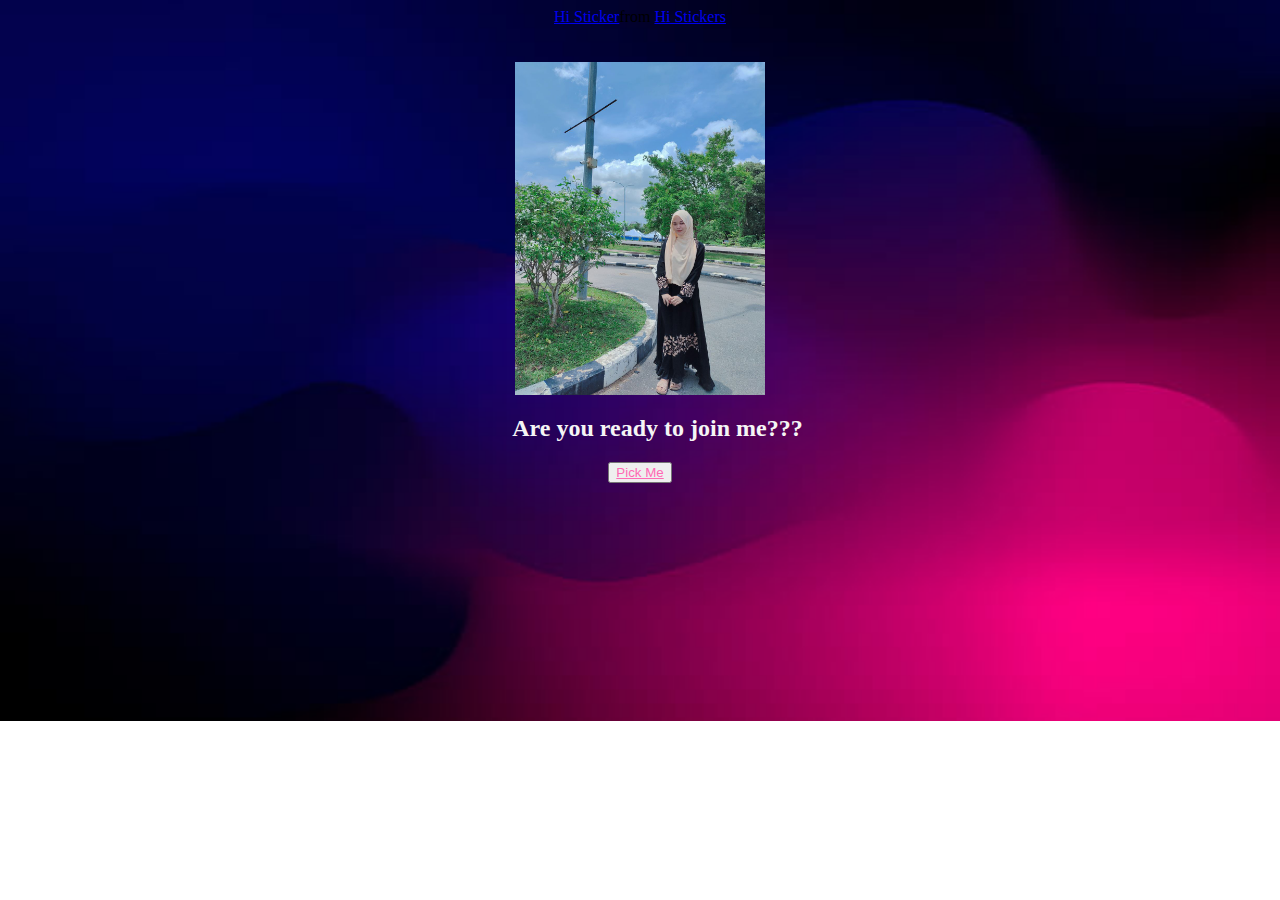
<file: index.html>
<!DOCTYPE html>
<html>
<head>

	<title>Welcome</title>
	<link rel="stylesheet" href="css/style .css">

</head>
<body>
	<div align="center">
	<div class="tenor-gif-embed" data-postid="18566082" data-share-method="host" data-aspect-ratio="1.06667" data-width="15%"><a href="https://tenor.com/view/hi-gif-18566082">Hi Sticker</a>from <a href="https://tenor.com/search/hi-stickers">Hi Stickers</a></div> <script type="text/javascript" async src="https://tenor.com/embed.js"></script>
	<div align="center">
	<br>
	<br>
	<img src="image/home page 2.jpg" length="250px" width="250px" align="center">
	<h2 style="color:whitesmoke;"> Are you ready to join me??? </h2>

<button><a href="cover.html"> Pick Me</a> </button>

</body>

</html>
</file>
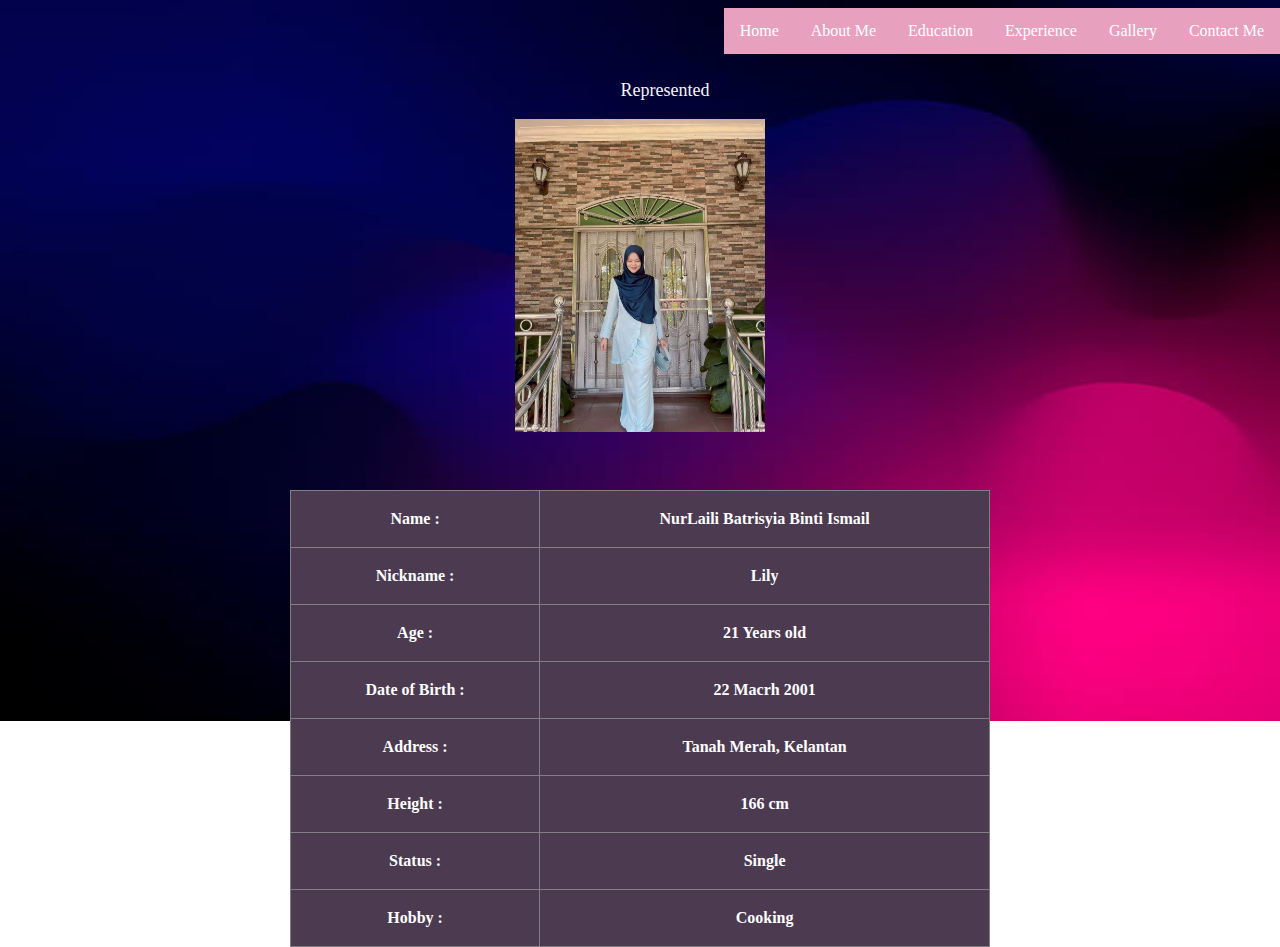
<file: biodata.html>
<!DOCTYPE html>
<html>
<head>
	<title>About Me</title>
	<link rel="stylesheet" href="css/style .css">

</head>
<body>


<div class="menu">
	<ul>

	<li><a href="cover.html">Home</a></li>
	<li><a href="biodata.html">About Me</a></li>
	<li><a href="education.html">Education</a></li>
	<li><a href="experience.html">Experience</a></li>
	<li><a href="galery.html">Gallery</a></li>
	<li><a href="contact.html">Contact Me</a></li>	

	</ul>
<br><br><br>

<p align="center" style="color:whitesmoke;">Represented</p>

<div align="center">
<img src="image/biodata 1.jpg" length="250px" width="250px">	


<div align="center">
<table border="1px">

	<br><br><br>
	
	<tr>
		<th>Name :</th>
		<th>NurLaili Batrisyia Binti Ismail</th>
	</tr>
	<tr>
		<th>Nickname :</th>
		<th>Lily</th>
	</tr>
	<tr>
		<th>Age :</th>
		<th>21 Years old</th>
	</tr>
	<tr>
		<th>Date of Birth :</th>
		<th>22 Macrh 2001</th>
	</tr>
	<tr>
		<th>Address :</th>
		<th>Tanah Merah, Kelantan</th>
	</tr>
	<tr>
		<th>Height :</th>
		<th>166 cm</th>
	</tr>
	<tr>
		<th>Status :</th>
		<th>Single</th>
	</tr>
	<tr>
		<th>Hobby :</th>
		<th>Cooking</th>
	</tr>

<body>


</body>
</html>
</file>
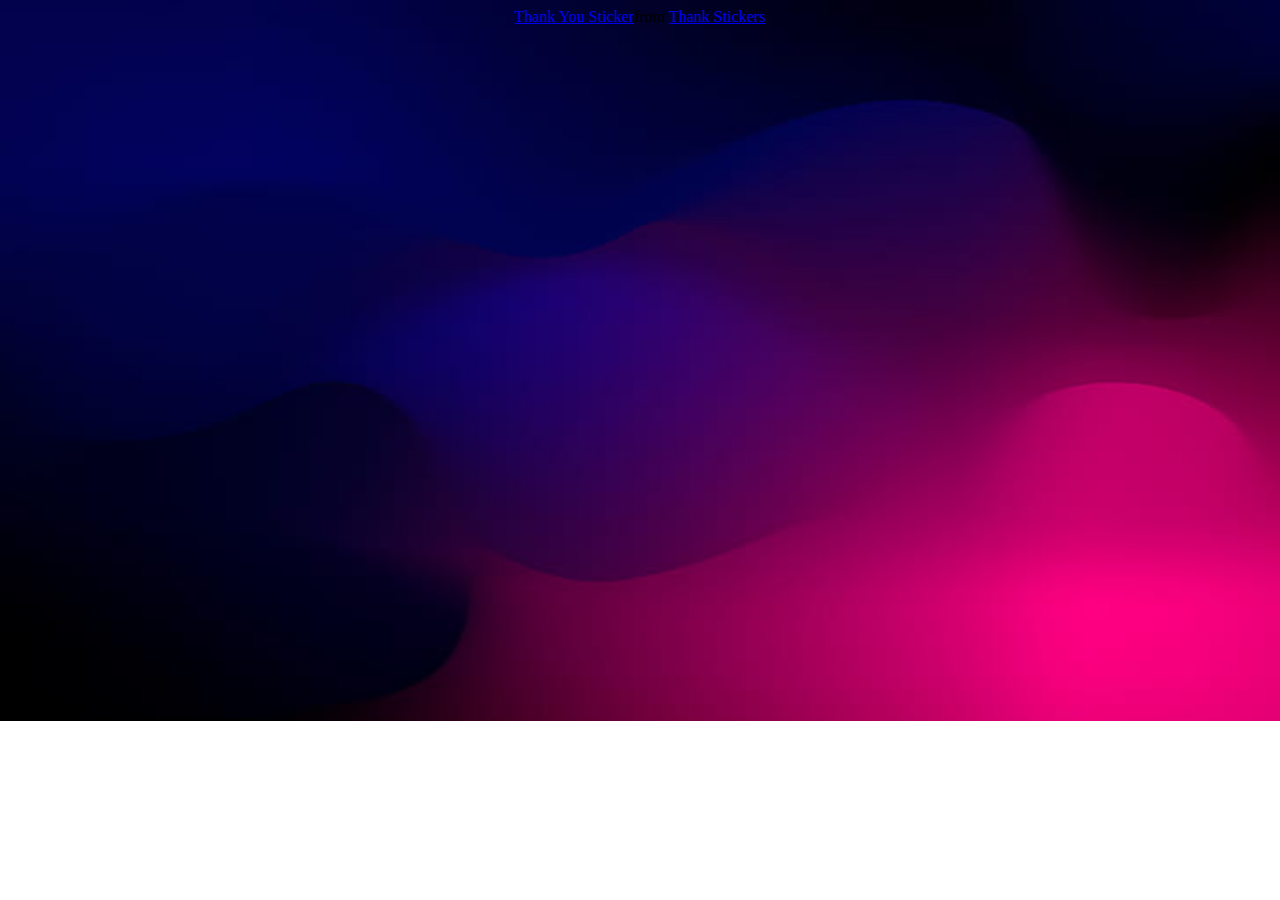
<file: byebye.html>
<!DOCTYPE html>
<html>

<head>
	<title>Bye Bye</title>
	<link rel="stylesheet" href="css/style .css">

</head>

<body>

<div align="center">
<div class="tenor-gif-embed" data-postid="20514271" data-share-method="host" data-aspect-ratio="1.12676" data-width="50%"><a href="https://tenor.com/view/thank-you-cute-hamster-animated-gif-20514271">Thank You Sticker</a>from <a href="https://tenor.com/search/thank-stickers">Thank Stickers</a></div> <script type="text/javascript" async src="https://tenor.com/embed.js"></script>

</body>

</html>
</file>
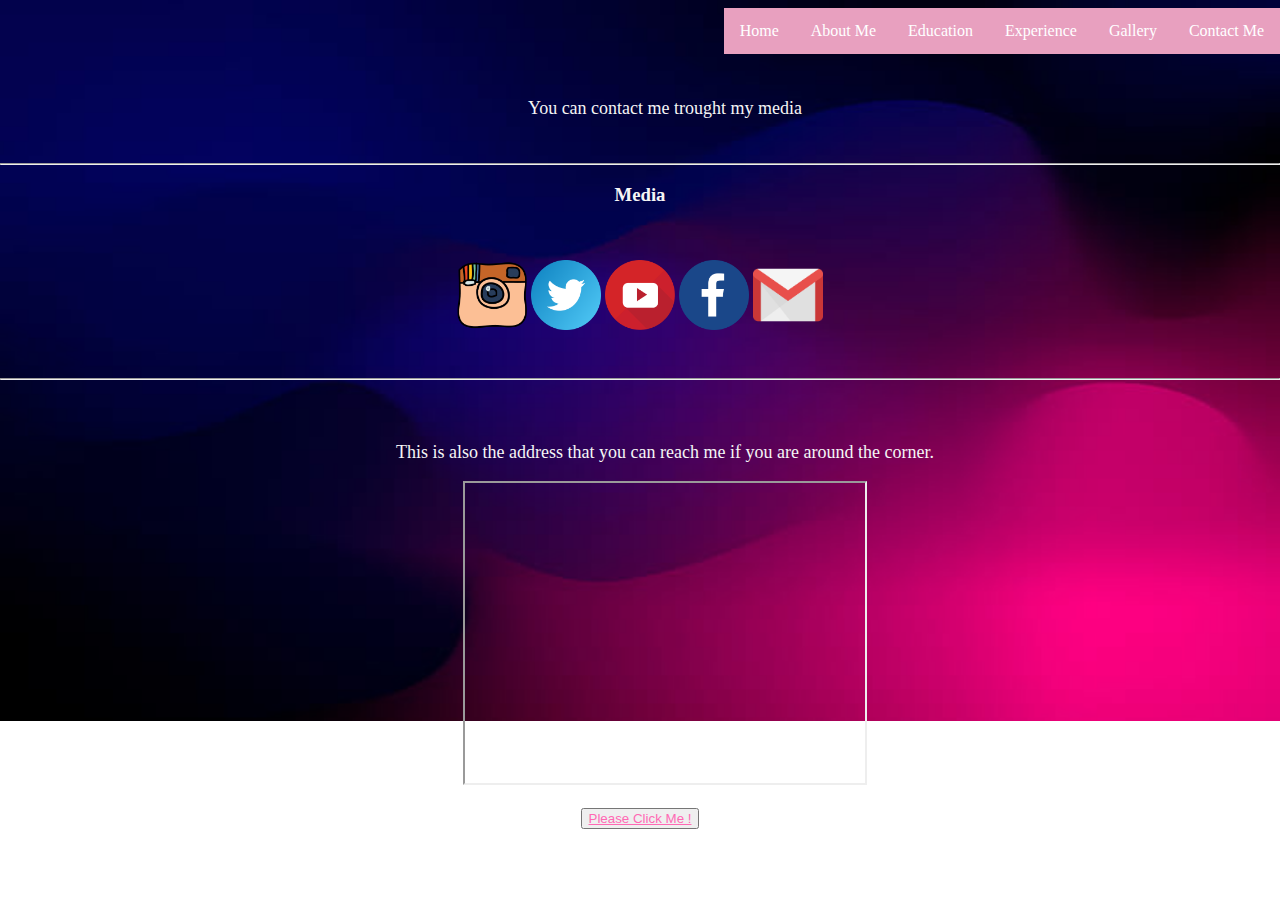
<file: contact.html>
<!DOCTYPE html>
<html>

<head>
	<title>Contact</title>
	<link rel="stylesheet" href="css/style .css">

</head>


<body>
<div class="menu">
	<ul>

	<li><a href="cover.html">Home</a></li>
	<li><a href="biodata.html">About Me</a></li>
	<li><a href="education.html">Education</a></li>
	<li><a href="experience.html">Experience</a></li>
	<li><a href="galery.html">Gallery</a></li>
	<li><a href="contact.html">Contact Me</a></li>	

	</ul>
	<br><br><br><br>
	
<p style="color: whitesmoke;" align="center">You can contact me trought my media</p>

<br>

<hr>

<h3 style="color: whitesmoke;" align="center">Media</h3>

<br><br>

<div align="center">
<a href="https://instagram.com/lailibtrsyia?igshid=YmMyMTA2M2Y=" target="_blank"><img src="image/1.png" length="70px" width="70px"></a>
<a href="https://twitter.com/bettumel?t=l4FjEGqPOb3Q9Z2_EceSOQ&s=09" target="_blank"><img src="image/2.png" length="70px" width="70px"></a>
<a href="https://youtube.com/channel/UCE9W6-1SoP-DJB5zXiyrTRw" target="_blank"><img src="image/3.png" length="70px" width="70px"></a>
<a href="https://www.facebook.com/laili.batrisyia.9" target="_blank"><img src="image/4.png" length="70px" width="70px"></a>
<a href="mailto:batrisyiabetty1@gmail.com" target="_blank"><img src="image/email.png" length="70px" width="70px"></a>

<br><br><br>

<hr>

<br><br>

<div align="center">
<p style="color: whitesmoke;">This is also the address that you can reach me if you are around the corner.</p>
<p><iframe src="https://www.google.com/maps/embed?pb=!1m18!1m12!1m3!1d797.1879798324004!2d102.14893032914863!3d5.835401933891286!2m3!1f0!2f0!3f0!3m2!1i1024!2i768!4f13.1!3m3!1m2!1s0x31b69c119b186e39%3A0xd5203919e0ab54b9!2sSurau%20Chat%20Rimau!5e1!3m2!1sen!2smy!4v1658235233871!5m2!1sen!2smy" width="400" height="300" style="border:10;" allowfullscreen="" loading="lazy" referrerpolicy="no-referrer-when-downgrade"></iframe></p>


<button><a href="byebye.html">Please Click Me !</a> </button>


</body>
</html>
</file>
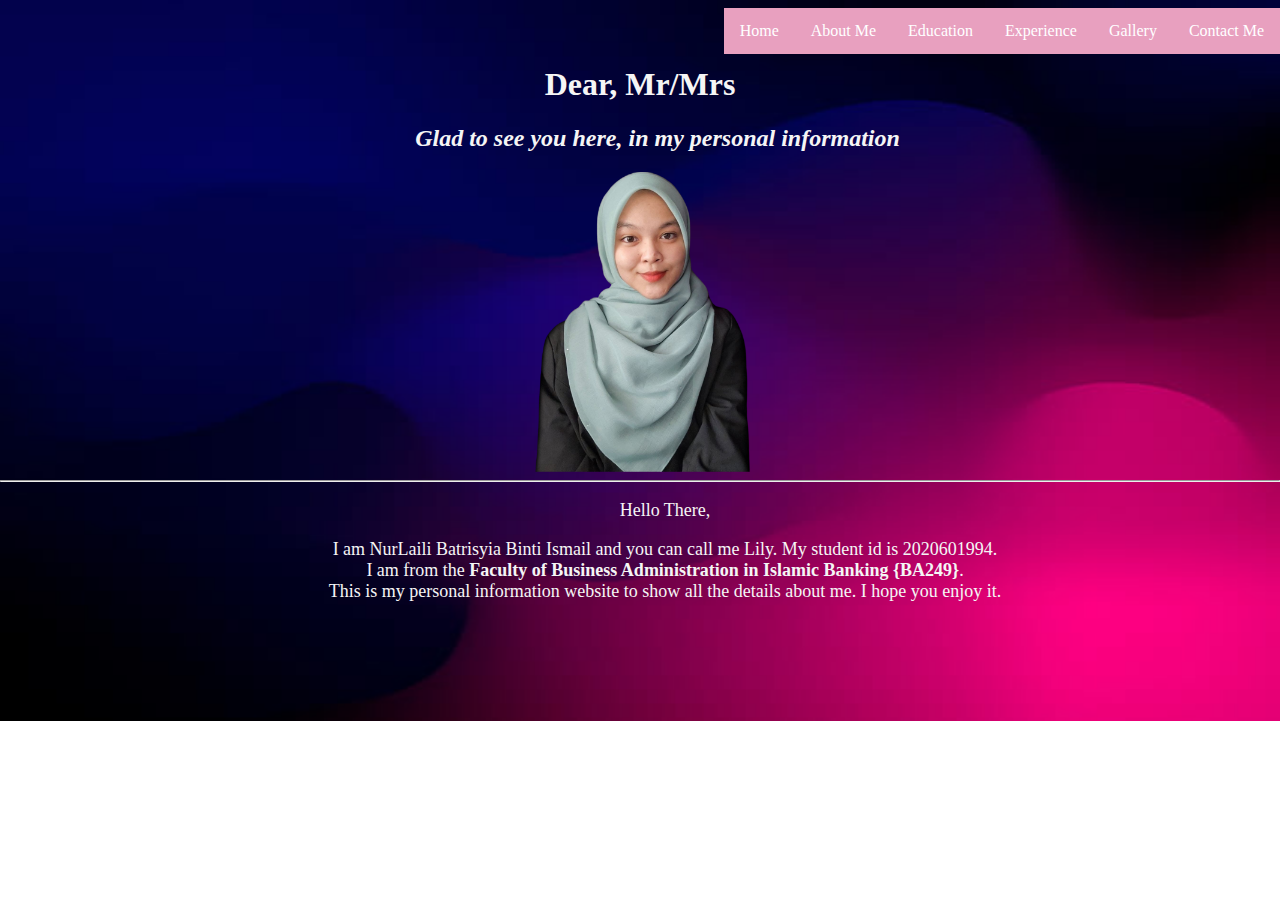
<file: cover.html>
<!DOCTYPE html>
<html>
<head>
	<title>Welcome</title>
	<link rel="stylesheet" href="css/style .css">

</head>

<body>

	<div class="menu">		
		<ul>
		<li><a href="cover.html">Home</a></li>
		<li><a href="biodata.html">About Me</a></li>
		<li><a href="education.html">Education</a></li>
		<li><a href="experience.html">Experience</a></li>
		<li><a href="galery.html">Gallery</a></li>
		<li><a href="contact.html">Contact Me</a></li>	

		</ul>

<h1 align="center" style="color:whitesmoke;"><br>Dear, Mr/Mrs</h1>
<h2 align="center" style="color:whitesmoke;"> <i>Glad to see you here, in my personal information </i></h2>

<div align="center">
<img src="image/home page 1.png" length="300px" width="300px" align="center" >

<hr>

<p style="color:whitesmoke;">Hello There,</p> 
<p style="color:whitesmoke;"> I am NurLaili Batrisyia Binti Ismail and you can call me Lily. My student id is 2020601994. <br>I am from the <b>Faculty of Business Administration in Islamic Banking {BA249}</b>.<br>This is my personal information website to show all the details about me. I hope you enjoy it.</p>


</body>
</html>
</file>
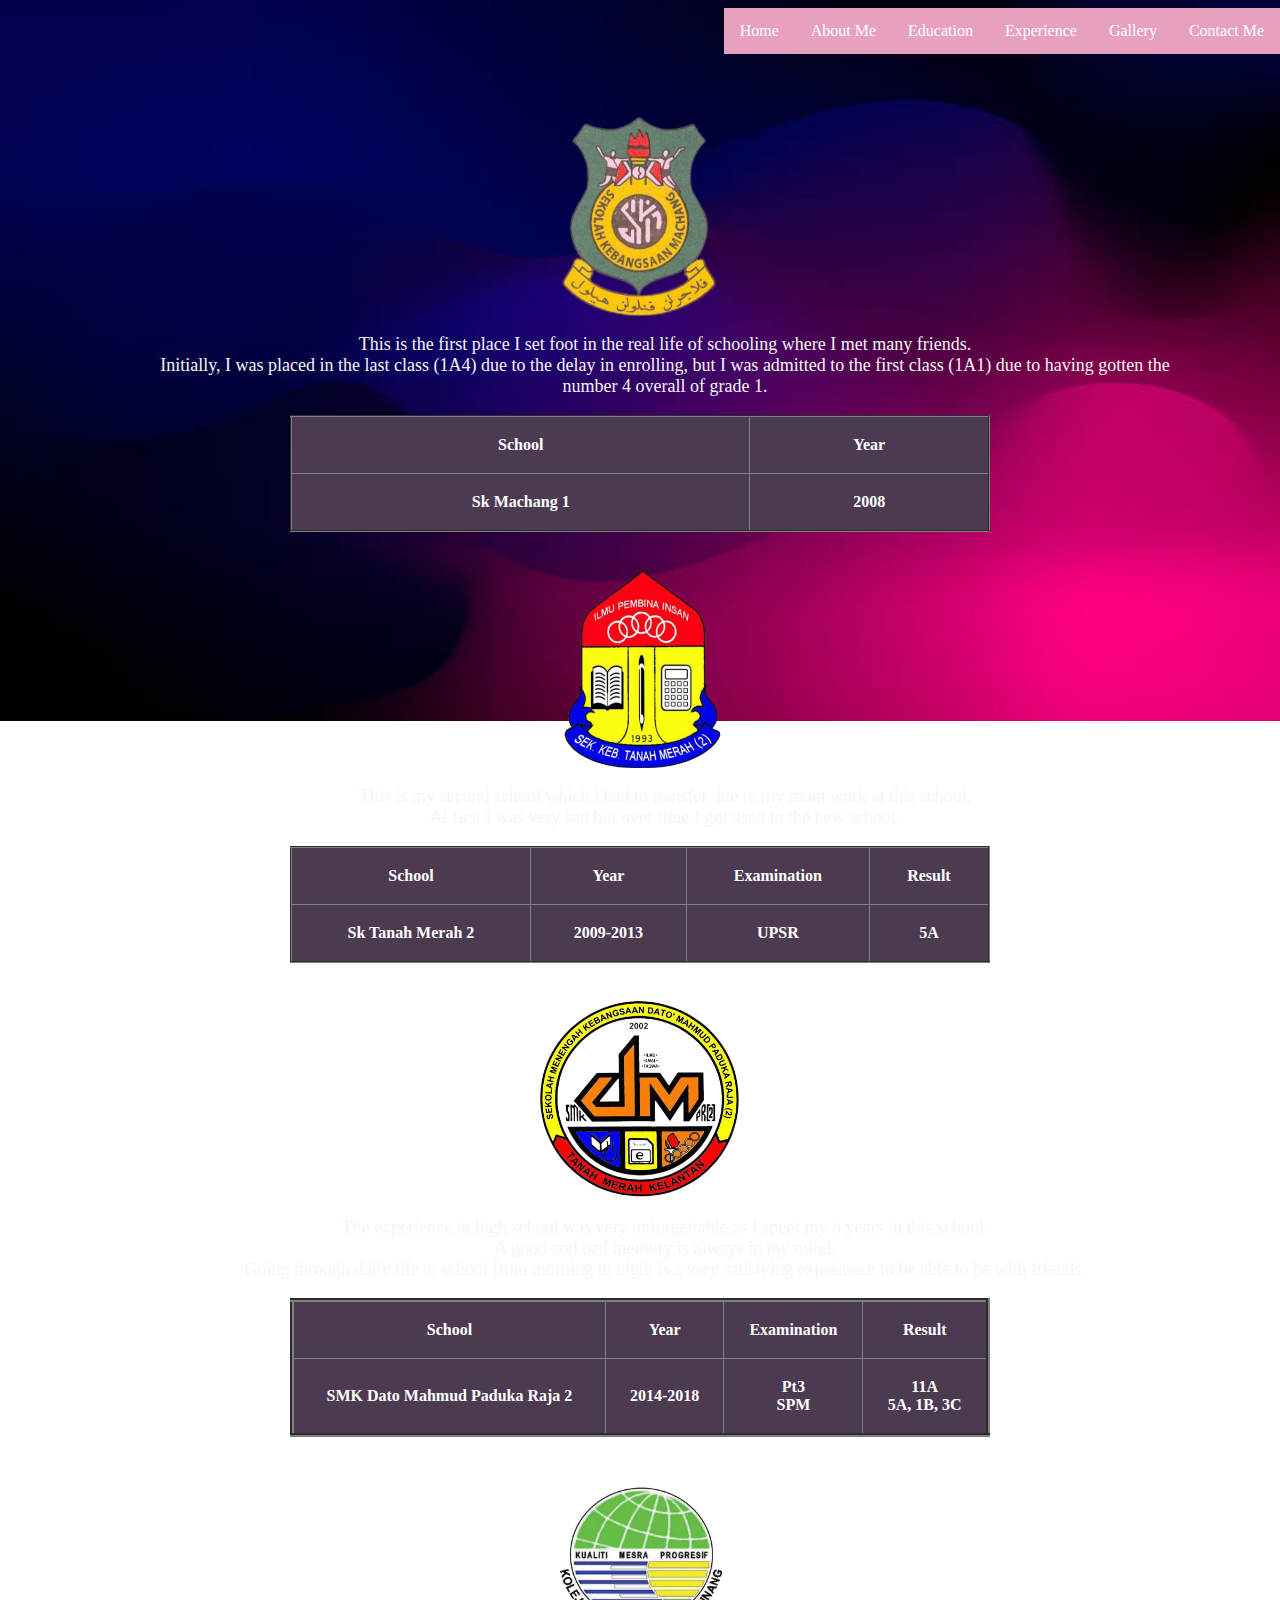
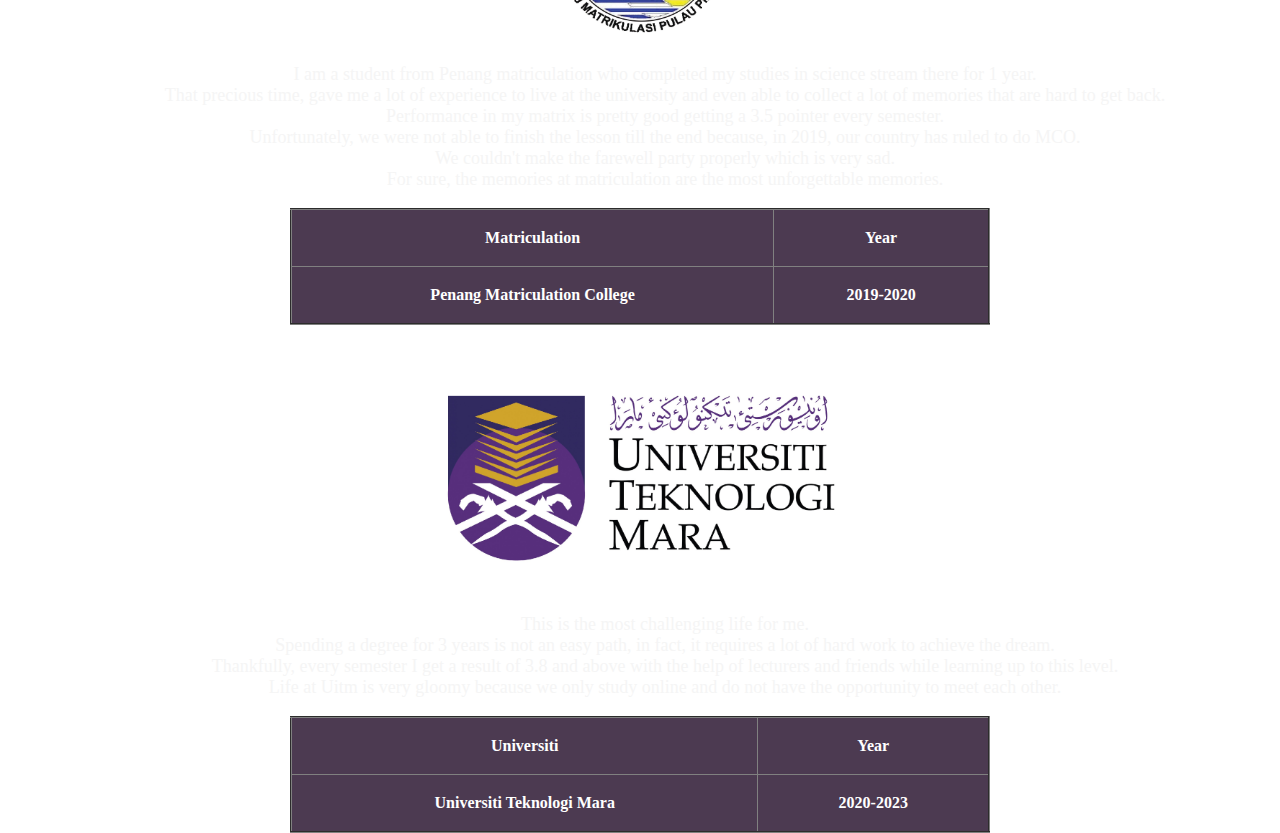
<file: education.html>
<!DOCTYPE html><html>

<head>
	<title>Education</title>
	<link rel="stylesheet" href="css/style .css">

</head>

<body>

<div class="menu">
	<ul>

	<li><a href="cover.html">Home</a></li>
	<li><a href="biodata.html">About Me</a></li>
	<li><a href="education.html">Education</a></li>
	<li><a href="experience.html">Experience</a></li>
	<li><a href="galery.html">Gallery</a></li>
	<li><a href="contact.html">Contact Me</a></li>	

	</ul>	
<br><br><br><br>

<div align="center">
<table border="2px" align="center">

	<br><br>

	<img src="image/machang 1.png" length="200px" width="200px" align="center">
	<p align="center" style="color:whitesmoke;"> This is the first place I set foot in the real life of schooling where I met many friends.<br>Initially, I was placed in the last class (1A4) due to the delay in enrolling, but I was admitted to the first class (1A1) due to having gotten the number 4 overall of grade 1. </p>
	<tr>
		<th>School</th>
		<th>Year</th>
	</tr>

	<tr>
		<th>Sk Machang 1</th>
		<th>2008</th>
	</tr>

<table border="2px">

	<br><br>
	
	<img src="image/sktm2.png" length="200px" width="200px" align="center">
	<p align="center" style="color:whitesmoke;"> This is my second school which i had to transfer due to my mom work at this school.<br>At first I was very sad but over time I got used to the new school.</p>

	<tr>
		<th>School</th>
		<th>Year</th>
		<th>Examination</th>
		<th>Result</th>

	</tr>
	<tr>
		<th>Sk Tanah Merah 2</th>
		<th>2009-2013</th>
		<th>UPSR</th>
		<th>5A</th>
	</tr>

<table border="4px">

	<br><br>
	
	<img src="image/dm2.png" length="200px" width="200px" align="center">
	<p align="center" style="color:whitesmoke;">The experience in high school was very unforgettable as I spent my 5 years in this school.<br>A good and bad memory is always in my mind.<br>Going through daily life at school from morning to night is a very satisfying experience to be able to be with friends. </p>

	<tr>
		<th>School</th>
		<th>Year</th>
		<th>Examination</th>
		<th>Result</th>
	</tr>
	<tr>
		<th>SMK Dato Mahmud Paduka Raja 2</th>
		<th>2014-2018</th>
		<th>Pt3 <br> SPM</th>
		<th>11A <br> 5A, 1B, 3C</th>
	</tr>

<table border="2px">

	<br><br>
	
	<img src="image/logo matrik .jpg" length="250px" width="250px" align="center">
	<p align="center" style="color:whitesmoke;">I am a student from Penang matriculation who completed my studies in science stream there for 1 year.<br>That precious time, gave me a lot of experience to live at the university and even able to collect a lot of memories that are hard to get back.<br>Performance in my matrix is pretty good getting a 3.5 pointer every semester.<br>Unfortunately, we were not able to finish the lesson till the end because, in 2019, our country has ruled to do MCO.<br>We couldn't make the farewell party properly which is very sad.<br>For sure, the memories at matriculation are the most unforgettable memories.</p>


	<tr>
		<th>Matriculation</th>
		<th>Year</th>
	</tr>
	<tr>
		<th>Penang Matriculation College</th>
		<th>2019-2020</th>
	</tr>

<table border="2px">
	
	<br><br>
	
	<img src="image/logo uitm.jpg" length="450px" width="450px" align="center">
	<p align="center" style="color:whitesmoke;">This is the most challenging life for me.<br> Spending a degree for 3 years is not an easy path, in fact, it requires a lot of hard work to achieve the dream.<br>Thankfully, every semester I get a result of 3.8 and above with the help of lecturers and friends while learning up to this level.<br>Life at Uitm is very gloomy because we only study online and do not have the opportunity to meet each other.</p>


	<tr>
		<th>Universiti</th>
		<th>Year</th>
	</tr>
	<tr>
		<th>Universiti Teknologi Mara</th>
		<th>2020-2023</th>
	</tr>

</body>
</html>
</file>
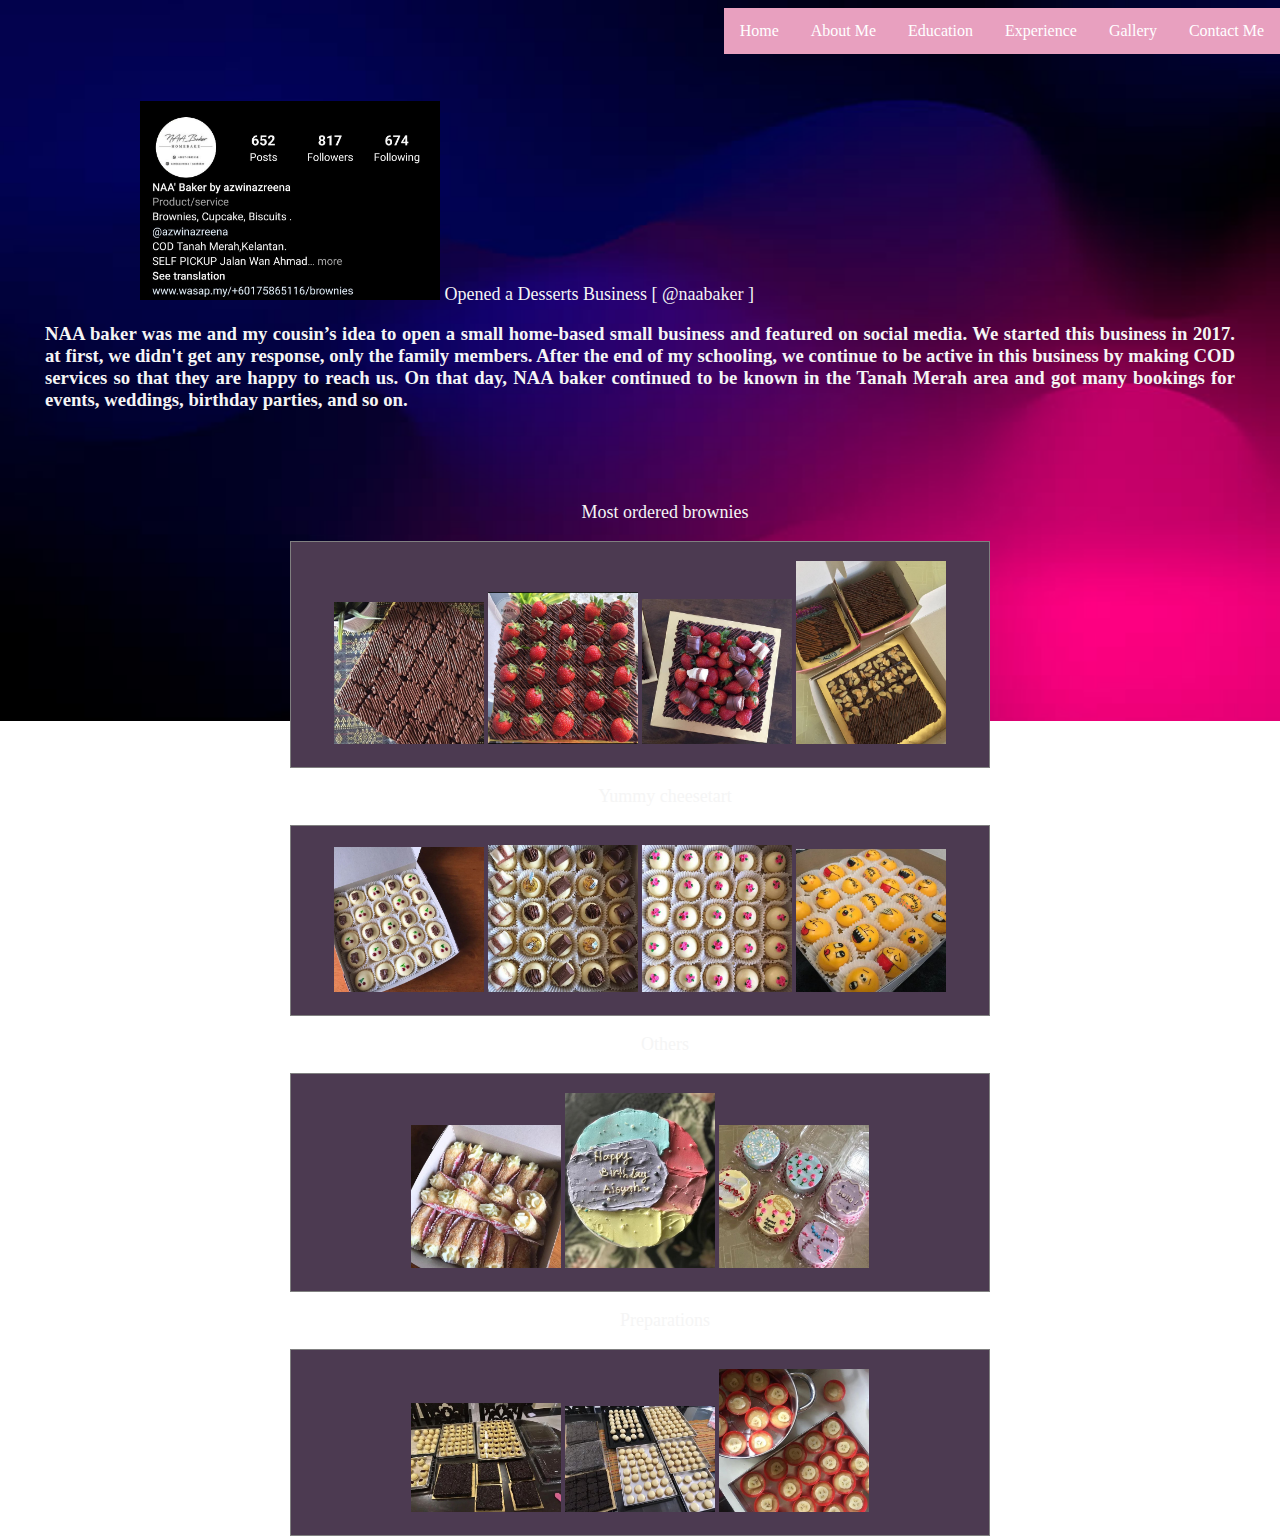
<file: experience.html>
<!DOCTYPE html>
<html>

<head>
	<title>Experience</title>
	<link rel="stylesheet" href="css/style .css">

</head>


<body>
<div class="menu">
	<ul>

	<li><a href="cover.html">Home</a></li>
	<li><a href="biodata.html">About Me</a></li>
	<li><a href="education.html">Education</a></li>
	<li><a href="experience.html">Experience</a></li>
	<li><a href="galery.html">Gallery</a></li>
	<li><a href="contact.html">Contact Me</a></li>	

	</ul>

<br><br><br>

<p style="color:whitesmoke;"><br> <img src="image/naa.jpg" length="300px" width="300px"> Opened a Desserts Business [ @naabaker ] </p></h1>
<h3 style="color:whitesmoke;" align="justify">NAA baker was me and my cousin’s idea to open a small home-based small business and featured on social media. We started this business in <b>2017</b>. at first, we didn't get any response, only the family members. After the end of my schooling, we continue to be active in this business by making <b>COD</b> services so that they are happy to reach us. On that day, NAA baker continued to be known in the Tanah Merah area and got many bookings for events, weddings, birthday parties, and so on.</h3>

<div align="center">
<table border="1px">
	<tr>
		<th>
			<img src="image/brownies.jpg" length="150px" width="150px">
			<img src="image/soberi.jpg" length="150px" width="150px">
			<img src="image/shoberi.jpg" length="150px" width="150px">
			<img src="image/combo.jpg" length="150px" width="150px">
		</th>
	</tr>

<br><br><br>

<p style="color:whitesmoke;">Most ordered brownies</p>
<table border="1px">
	<tr>
		<th>
			<img src="image/cery cheesetart.jpg" length="150px" width="150px">
			<img src="image/custom cheesetart.jpg" length="150px" width="150px">
			<img src="image/flower cheesetart.jpg" length="150px" width="150px">
			<img src="image/smile cheesetart.jpg" length="150px" width="150px">
		</th>
	</tr>

<p style="color:whitesmoke;">Yummy cheesetart</p>
<table border="1px">
	<tr>
		<th>
			<img src="image/corn puff.jpg" length="150px" width="150px">
			<img src="image/cake 1.jpg" length="150px" width="150px">
			<img src="image/cake 2.jpg" length="150px" width="150px">
		</th>
	</tr>

<p style="color:whitesmoke;">Others</p>
<table border="1px">
	<tr>
		<th>
			<img src="image/preparation 1.jpg" length="150px" width="150px">
			<img src="image/preparation 2.jpg" length="150px" width="150px">
			<img src="image/preparation 3.jpg" length="150px" width="150px">
		</th>
	</tr>
<p style="color:whitesmoke;">Preparations</p>





</body>
</html>
</file>
<file: css/style .css>
body
	{
		background-image: url("wallpaper.jpg");
		background-size: 100%;
		background-repeat: no-repeat;
		background-attachment: fixed;
	}
table
	{
		border-collapse: collapse;
		width: 700px;
	}

button a
	{
		color: hotpink;
	}

th	
	{
		background-color: #4C3A51;
		color: white;
		padding: 19px;
		text-align: center;
		font-family: Papyrus;
	}

ul
	{
		list-style-type: none;
		margin: 0;
		padding: 0;
		background-color: #E8A0BF;
		overflow: hidden;
		float: right;
	}

li a
	{
	 text-decoration:none;
	 color: white;
	 display: block;
	 padding: 14px 16px;
	 text-align: center;
	}

li
	{
		float: left;
	}


li a:hover
	{
		background: #243A73;
		color:#F47C7C;

	}

div.menu
	{
		width: 100vw;
		float: left;
		position: relative;
		margin-left: -50vw;
		left: 50%;
	}

/*css class*/

p
	{
		font-family: Simplified Arabic Fixed;
		margin-left: 90px;
		margin-right: 90px;
		font-size: 18px;
		padding-left: 50px;
	}
h2
	{
		font-family: Segoe Script;
		padding-left: 35px;
	}
li a 
	{
		font-family: Segoe Script;
	}
h3
	{
		padding-left: 45px;
		padding-right: 45px;
	}
</file>
